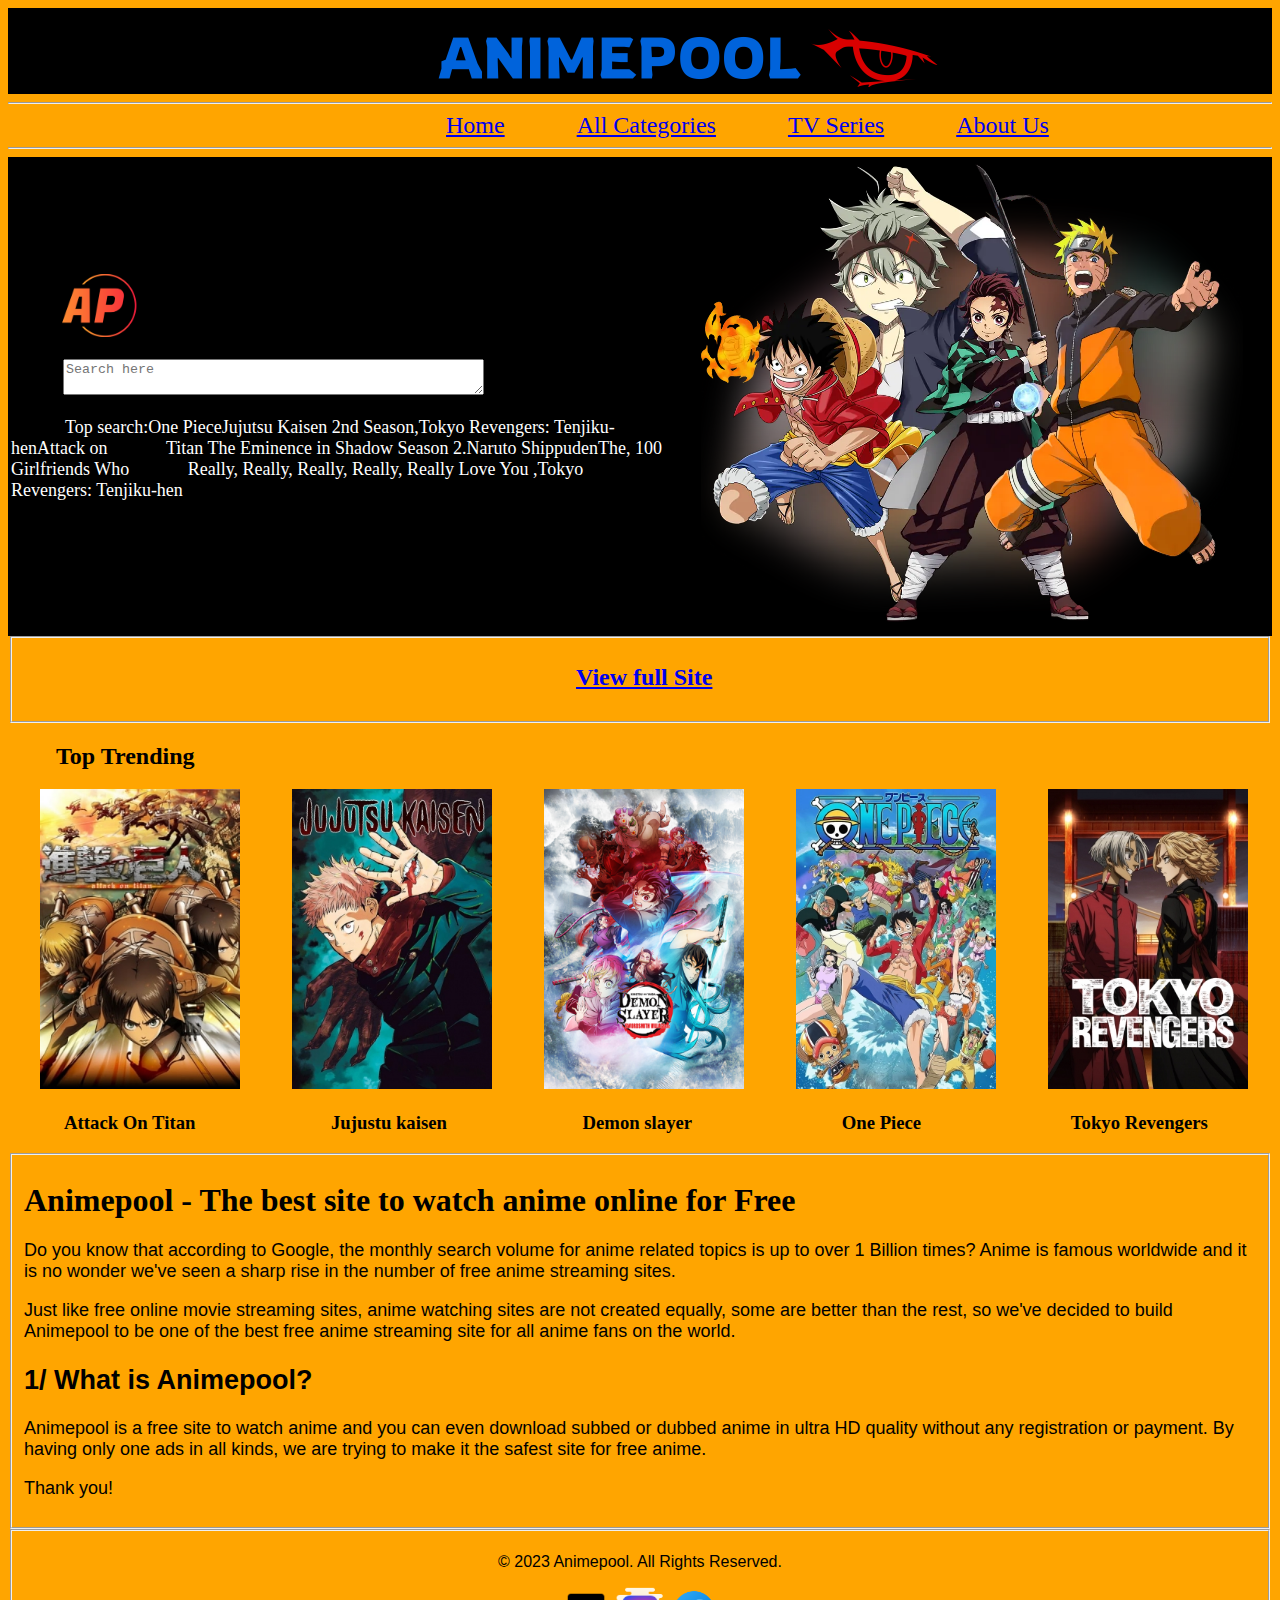
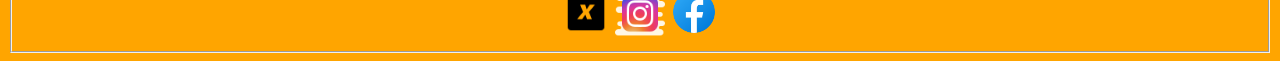
<file: Animepool/index.html>
<!DOCTYPE html>
<html lang="en">
<head>
    <meta charset="UTF-8">
    <meta name="viewport" content="width=device-width, initial-scale=1.0">
    <title>Animepool</title>
</head>
<body bgcolor="orange">
    <table bgcolor="black" width="100%" >
            <tr>
                <th align="center">
                    <br>
                    <div >&emsp;&emsp;&emsp;&emsp;&emsp;&emsp;<img src="images/animepool_logo.png" alt="logo" width="500" ></div>    
                </th>
            </tr>
    </table>
<hr>

    &emsp;&emsp;&emsp;&emsp;&emsp;&emsp;&emsp;&emsp;&emsp;&emsp;&emsp;&emsp;&emsp;&emsp;&emsp;&emsp;&emsp;&emsp;<font size="5" > &emsp;&emsp;&emsp;&emsp;&emsp;&emsp;<span><a href="index.html">Home</a>&emsp;&emsp;&emsp;<a href="allcategories.html">All Categories</a>&emsp;&emsp;&emsp;<a href="Tvseries.html">TV Series</a>&emsp;&emsp;&emsp;<a href="aboutus.html">About Us</a></span></font>     

<hr>
    
        <section>
            <feildset>
                <table bgcolor="black">
                    <tr>
                        <td valign="center">
                            <span>&emsp;&emsp;<img src="images/ap-high-resolution-logo-transparent.png" alt="Error showing image" width="100"></span><br>
                            &emsp;&emsp;&emsp;<br>&emsp;&emsp;&emsp;
                            <textarea size="5"  placeholder="Search here"id="search" name="searchitem" cols="50" rows="2"></textarea>
                            <div><font size="4" color="white"><p>&emsp;&emsp;&emsp;Top search:One PieceJujutsu Kaisen 2nd Season,Tokyo Revengers: Tenjiku-henAttack on &emsp;&emsp;&emsp;Titan The Eminence in Shadow Season 2.Naruto ShippudenThe, 100 Girlfriends Who &emsp;&emsp;&emsp;Really, Really, Really, Really, Really Love You ,Tokyo Revengers: Tenjiku-hen 
                            </p></font></div>
                        </td>
                        <td>
                            <img src="images/anw-min.webp" alt="anime picture" width="600" align="right">
                        </td>
                    </tr>
                </table>
            </feildset>
 
</section>
<fieldset>
   <font face="Times New Roman">
       <h2 >&emsp;&emsp;&emsp;&emsp;&emsp;&emsp;&emsp;&emsp;&emsp;&emsp;&emsp;&emsp;&emsp;&emsp;&emsp;&emsp;&emsp;&emsp;&emsp;&emsp;&emsp;&emsp;&emsp;<a href="homepage.html">View full Site</a></h2>

   </font>

</fieldset>

<section>
    <h2>&emsp;&emsp;Top Trending</h2>
  <span>
    &emsp;&emsp;<img src="images/toptrend1.jpg" width="200" height="300" title="Attack on titan"alt="Error showing image">
    &emsp;&emsp;&emsp;<img src="images/toptrend2.jpg" width="200" height="300"alt="Error showing image">
    &emsp;&emsp;&emsp;<img src="images/toptrend3.png" width="200" height="300"alt="Error showing image">
    &emsp;&emsp;&emsp;<img src="images/toptrend4.jpg" width="200" height="300"alt="Error showing image">
    &emsp;&emsp;&emsp;<img src="images/toptrend5.jpg" width="200" height="300"alt="Error showing image">
    <label><h3>&emsp;&emsp;&emsp;Attack On Titan &emsp;&emsp;&emsp;&emsp;&emsp;&emsp;&emsp;Jujustu kaisen &emsp;&emsp;&emsp;&emsp;&emsp;&emsp;&emsp;Demon slayer&emsp;&emsp;&emsp;&emsp;&emsp;&emsp;&emsp;&emsp;One Piece&emsp;&emsp;&emsp;&emsp;&emsp;&emsp;&emsp;&emsp;Tokyo Revengers</h3></label>
</span>
 
       
    </section>
   <fieldset>
    
    <div >
        <section>
        <h1 >Animepool - The best site to watch anime online for Free</h1>
        <font face="arial" size="4">

            <p>Do you know that according to Google, the monthly search volume for anime related topics is
                up to over 1 Billion times? Anime is famous worldwide and it is no wonder we've seen a sharp
                rise in the number of free anime streaming sites.</p>
                <p>Just like free online movie streaming sites, anime watching sites are not created equally,
                    some are better than the rest, so we've decided to build Animepool to be one of the best free
                    anime streaming site for all anime fans on the world.</p>
                    <h2>1/ What is Animepool?</h2>
                    <p>Animepool is a free site to watch anime and you can even download subbed or dubbed anime in
                        ultra HD quality without any registration or payment. By having only one ads in all kinds, we are
                        trying to make it the safest site for free anime.</p>
                        
                        <p>Thank you!</p>
                    </font>
    </div>
   </fieldset>
    </section>
</div>  
<footer>
    <fieldset>
        
        <div>
            <font face="arial" size="3">
            <p align="center">&copy; 2023 Animepool. All Rights Reserved.</p></font>    
            <div align="center">
                <a  href="https://twitter.com/Animepool" target="_blank" title="Follow us on Twitter"alt="Error showing image"><img src="images/twitter X.png" height="50" width="50"></a>
                <a href="https://www.instagram.com/animepool/" target="_blank" title="Follow us on Instagram"alt="Error showing image"><img src="images/instagram.png" width="50" height="50"></a>
                <a href="https://www.facebook.com/Animepool/" target="_blank" title="Follow us on Facebook"alt="Error showing image"><img src="images/facebook.png" width="50" height="50"></a>
            </div>
            
        </div>
    </fieldset>
</footer>
</body>
</html>
</file>
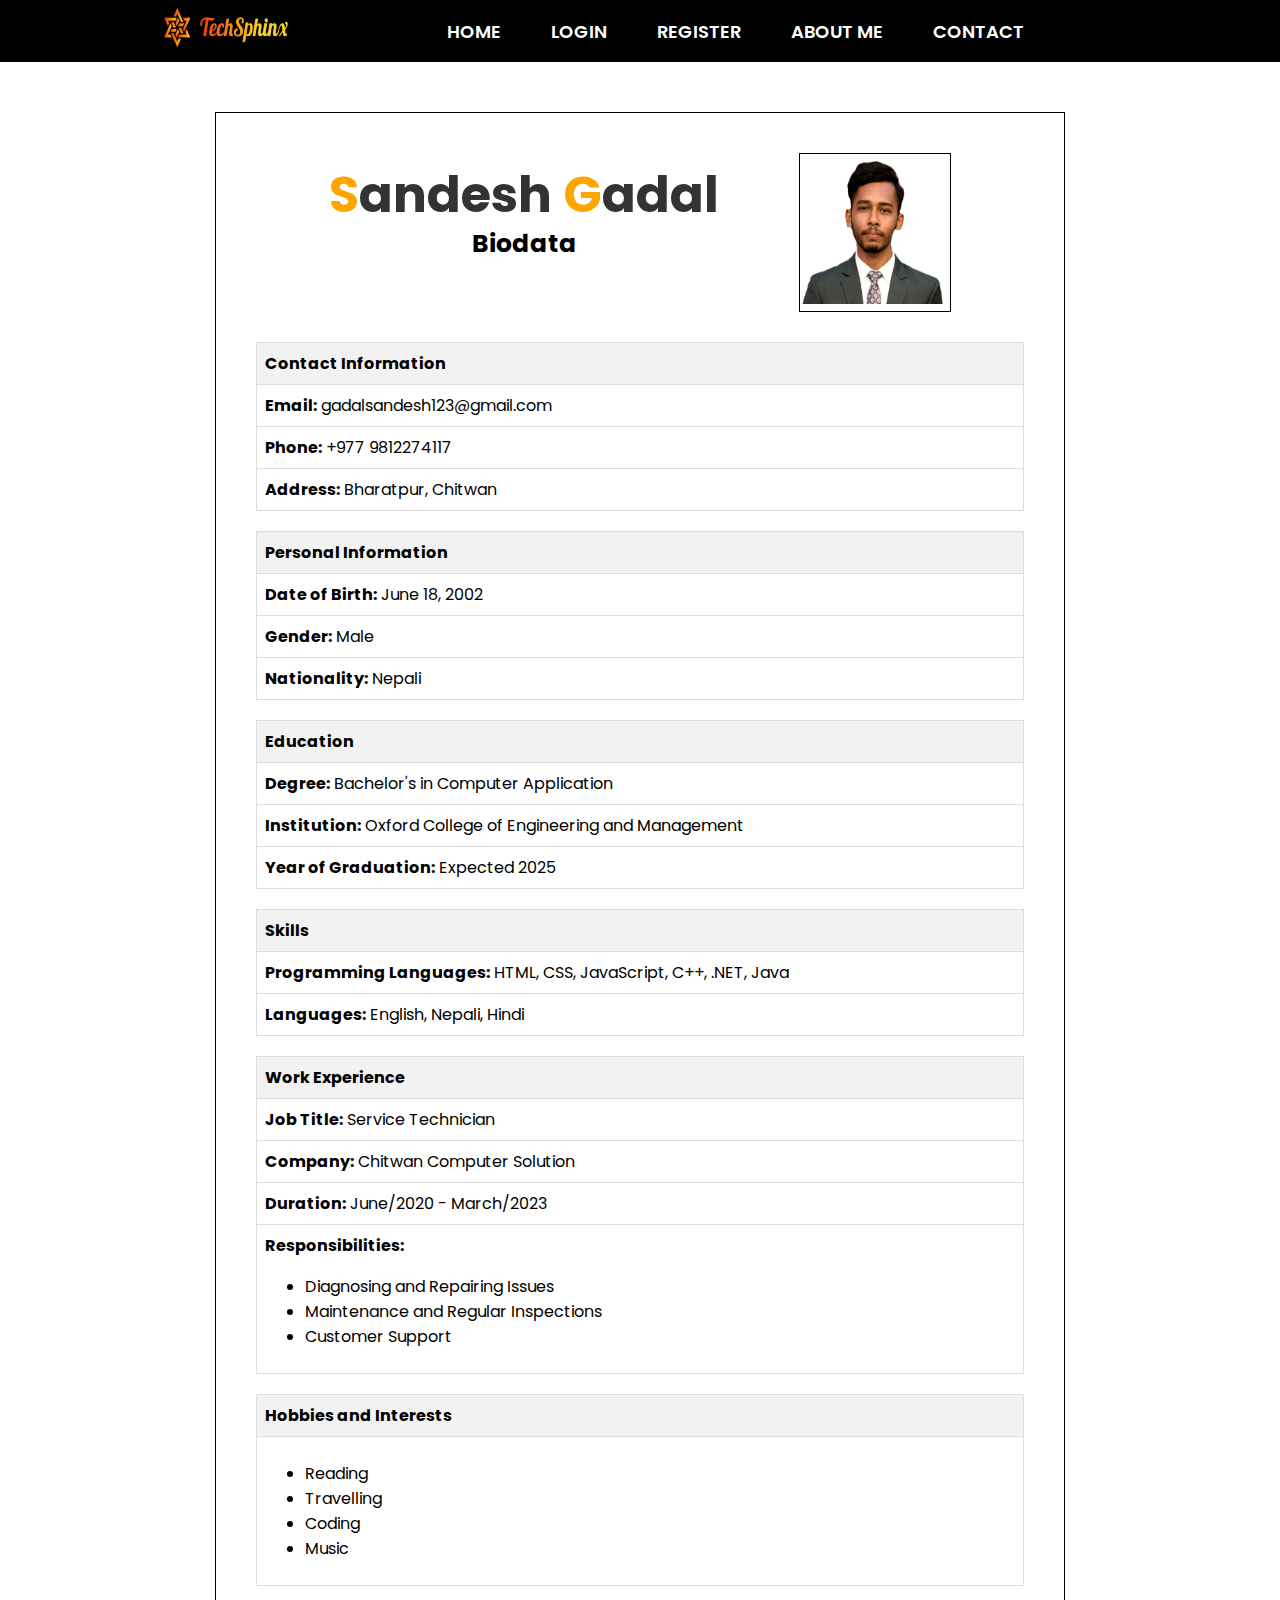
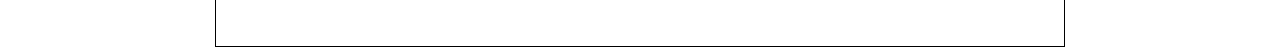
<file: Bio.Data/index.html>
<!DOCTYPE html>
<html lang="en">
  <head>
    <meta charset="UTF-8" />
    <meta name="viewport" content="width=device-width, initial-scale=1.0" />
    <title>Sandesh Gadal - Biodata</title>
    <!-- <link rel="stylesheet" href="styles.css" /> -->
    <style>
      @import url("https://fonts.googleapis.com/css2?family=Poppins:wght@300&display=swap");

      body {
        font-family: "Poppins", sans-serif;
        margin: 0px;
        text-align: center;
      }
      table {
        width: 100%;
        margin: 0 auto;
        border-collapse: collapse;
        margin-bottom: 20px;
      }
      th,
      td {
        border: 1px solid #ddd;
        padding: 8px;
        text-align: left;
      }
      th {
        background-color: #f2f2f2;
      }
      h1,
      h2 {
        color: #333;
        font-size: 50px;
      }
      p {
        font-weight: bold;
        font-size: 25px;
      }
      img {
        aspect-ratio: 1/1;
        width: 150px;
      }
      header {
        display: flex;
        justify-content: center;
        gap: 5rem;
        margin-bottom: 30px;
      }
      .name {
        line-height: 1rem;
      }
      span {
        color: orange;
      }
      .biodata {
        width: 60%;
        padding: 40px;
        margin: 0 auto;
        border: 1px solid black;
        min-width: 600px;
      }
      .pic {
        border: 0.5px solid black;
      }
      @media only screen and (max-width: 1062px) {
        h1 {
          display: flex;
          flex-wrap: wrap;
          justify-content: center;
          line-height: 2.5rem;
        }
        .name {
          line-height: 0rem;
        }
      }
      .navbar {
        display: flex;
        padding: 0px 50px;
        align-items: center;
        gap: 7rem;
        margin-bottom: 50px;
        background-color: black;
      }

      .logo {
        display: inline;
        align-items: center;
        margin-left: 100px;
      }

      .logo img {
        height: 50px;
        margin-right: 10px;
        margin-top: 5px;
      }

      .logo-name {
        color: white;
        font-size: 25px;
        font-weight: bolder;
      }

      .navbar ul {
        list-style-type: none;
        margin: 0;
        padding: 0;
        overflow: hidden;
      }

      .navbar li {
        float: left;
        font-size: 18px;
        font-weight: 600;
      }

      .navbar a {
        color: white;
        text-align: center;
        padding: 14px 25px;
        text-decoration: none;
      }

      .navbar a:hover {
        background-color: #ddd;
        color: black;
      }
    </style>
  </head>
  <body>
    <nav class="navbar">
      <div class="logo">
        <img src="logo.png" alt="Your Logo" />
      </div>
      <div class="menu-bar">
        <ul>
          <li><a href="#">HOME</a></li>
          <li><a href="#">LOGIN</a></li>
          <li><a href="#">REGISTER</a></li>
          <li><a href="#">ABOUT ME</a></li>
          <li><a href="#">CONTACT</a></li>
        </ul>
      </div>
    </nav>
    <div class="biodata">
      <header>
        <div class="name">
          <h1><span>S</span>andesh <span>G</span>adal</h1>
          <p>Biodata</p>
        </div>
        <div class="pic">
          <img src="png_pfp(sandesh).png" alt="Display Picture" />
        </div>
      </header>

      <table>
        <tr>
          <th>Contact Information</th>
        </tr>
        <tr>
          <td><strong>Email:</strong> gadalsandesh123@gmail.com</td>
        </tr>
        <tr>
          <td><strong>Phone:</strong> +977 9812274117</td>
        </tr>
        <tr>
          <td><strong>Address:</strong> Bharatpur, Chitwan</td>
        </tr>
      </table>

      <table>
        <tr>
          <th>Personal Information</th>
        </tr>
        <tr>
          <td><strong>Date of Birth:</strong> June 18, 2002</td>
        </tr>
        <tr>
          <td><strong>Gender:</strong> Male</td>
        </tr>
        <tr>
          <td><strong>Nationality:</strong> Nepali</td>
        </tr>
      </table>

      <table>
        <tr>
          <th>Education</th>
        </tr>
        <tr>
          <td><strong>Degree:</strong> Bachelor's in Computer Application</td>
        </tr>
        <tr>
          <td>
            <strong>Institution:</strong> Oxford College of Engineering and
            Management
          </td>
        </tr>
        <tr>
          <td><strong>Year of Graduation:</strong> Expected 2025</td>
        </tr>
      </table>

      <table>
        <tr>
          <th>Skills</th>
        </tr>
        <tr>
          <td>
            <strong>Programming Languages:</strong> HTML, CSS, JavaScript, C++,
            .NET, Java
          </td>
        </tr>
        <tr>
          <td><strong>Languages:</strong> English, Nepali, Hindi</td>
        </tr>
      </table>

      <table>
        <tr>
          <th>Work Experience</th>
        </tr>
        <tr>
          <td><strong>Job Title:</strong> Service Technician</td>
        </tr>
        <tr>
          <td><strong>Company:</strong> Chitwan Computer Solution</td>
        </tr>
        <tr>
          <td><strong>Duration:</strong> June/2020 - March/2023</td>
        </tr>
        <tr>
          <td>
            <strong>Responsibilities:</strong>
            <ul>
              <li>Diagnosing and Repairing Issues</li>
              <li>Maintenance and Regular Inspections</li>
              <li>Customer Support</li>
            </ul>
          </td>
        </tr>
      </table>

      <table>
        <tr>
          <th>Hobbies and Interests</th>
        </tr>
        <tr>
          <td>
            <ul>
              <li>Reading</li>
              <li>Travelling</li>
              <li>Coding</li>
              <li>Music</li>
            </ul>
          </td>
        </tr>
      </table>
    </div>
  </body>
</html>
</file>
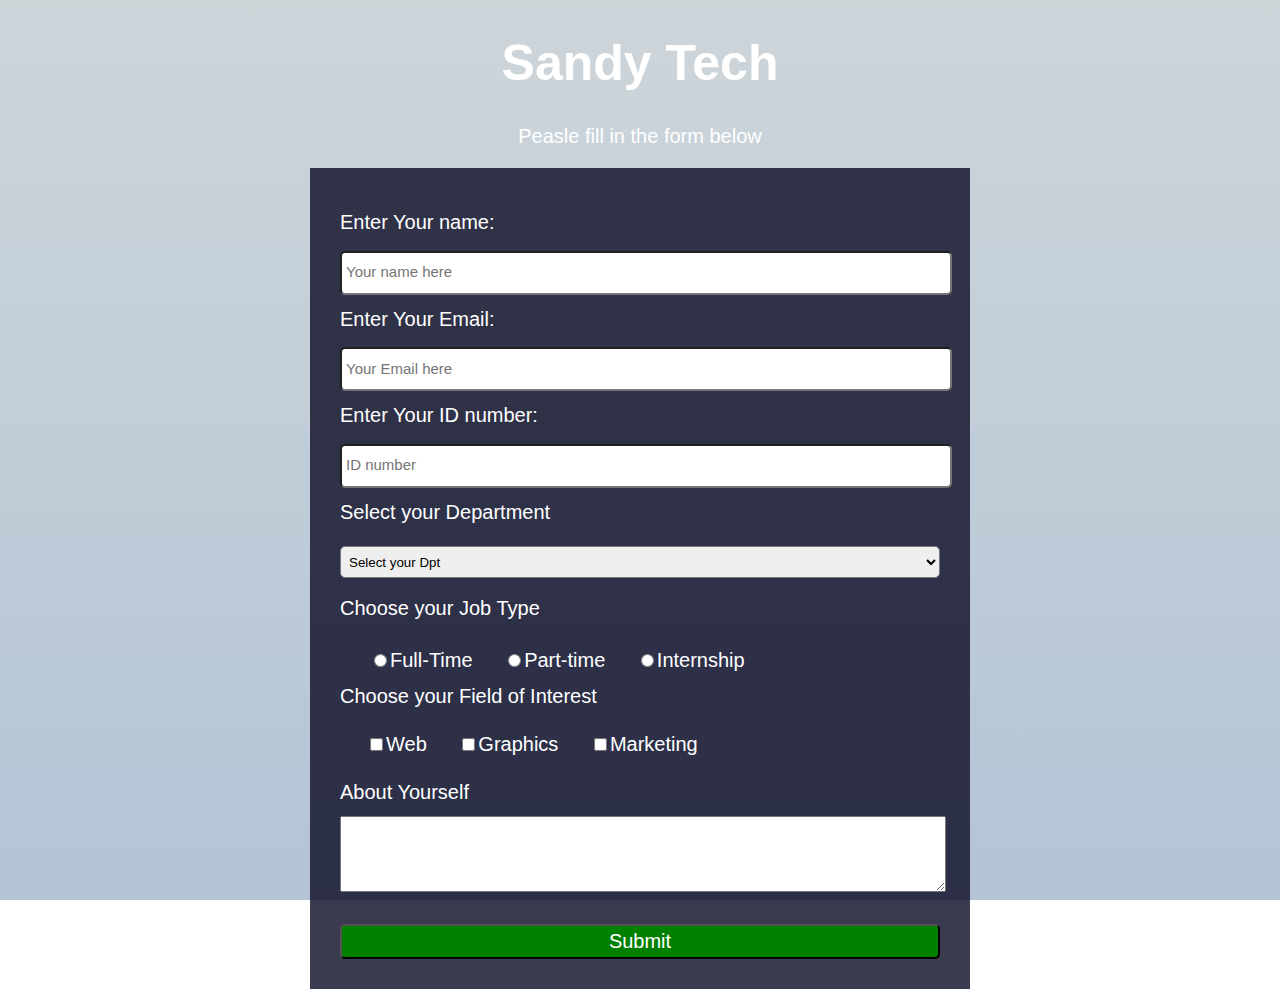
<file: Form/index.html>
<!DOCTYPE html>
<html lang="en">
  <head>
    <meta charset="UTF-8">
    <title>Feedback form</title>
      <link rel="stylesheet" href="styles.css">
    </head>
    <body>
      <header >
<h1 id="title">Sandy Tech</h1>
<p id="description"> Peasle fill in the form below </p>
</header>
<form id="survey-form">
 <label id="name-label">Enter Your name:</label> <input id="name" type="text" required placeholder="Your name here">
  <label id ="email-label">Enter Your Email:</label> <input id="email" type="email" required placeholder="Your Email here">
 <label id="number-label">Enter Your ID number:</label> <input id="number" type="number" min="4" max="8" placeholder="ID number">
 <label for="dropdown">Select your Department</label>
 <select id="dropdown">

   <option>Select your Dpt</option>
   <option>Graphics</option>
   <option>Web Development</option>
   <option>Marketing </option>
   </select>
   <label >Choose your Job Type </label>
    <div id="dropdown">
       <input  value="full-time"type="radio" name="jobtype">Full-Time
     <input value="Part-time" type="radio" name="jobtype">Part-time
     <input value="Internship"type="radio" name="jobtype">Internship
      </div>
      <label>Choose your Field of Interest</label>
       <div id="interest">
 <input type="checkbox" value="web">Web
        <input type ="checkbox" value="graphics">Graphics
        <input type="checkbox" value="marketing">Marketing
        
         </div>
        <label>About Yourself</label>
          <textarea id="bio"></textarea>
         <input  id="submit" type="submit" value="Submit">
  </form>
      </body>
  </html>
</file>
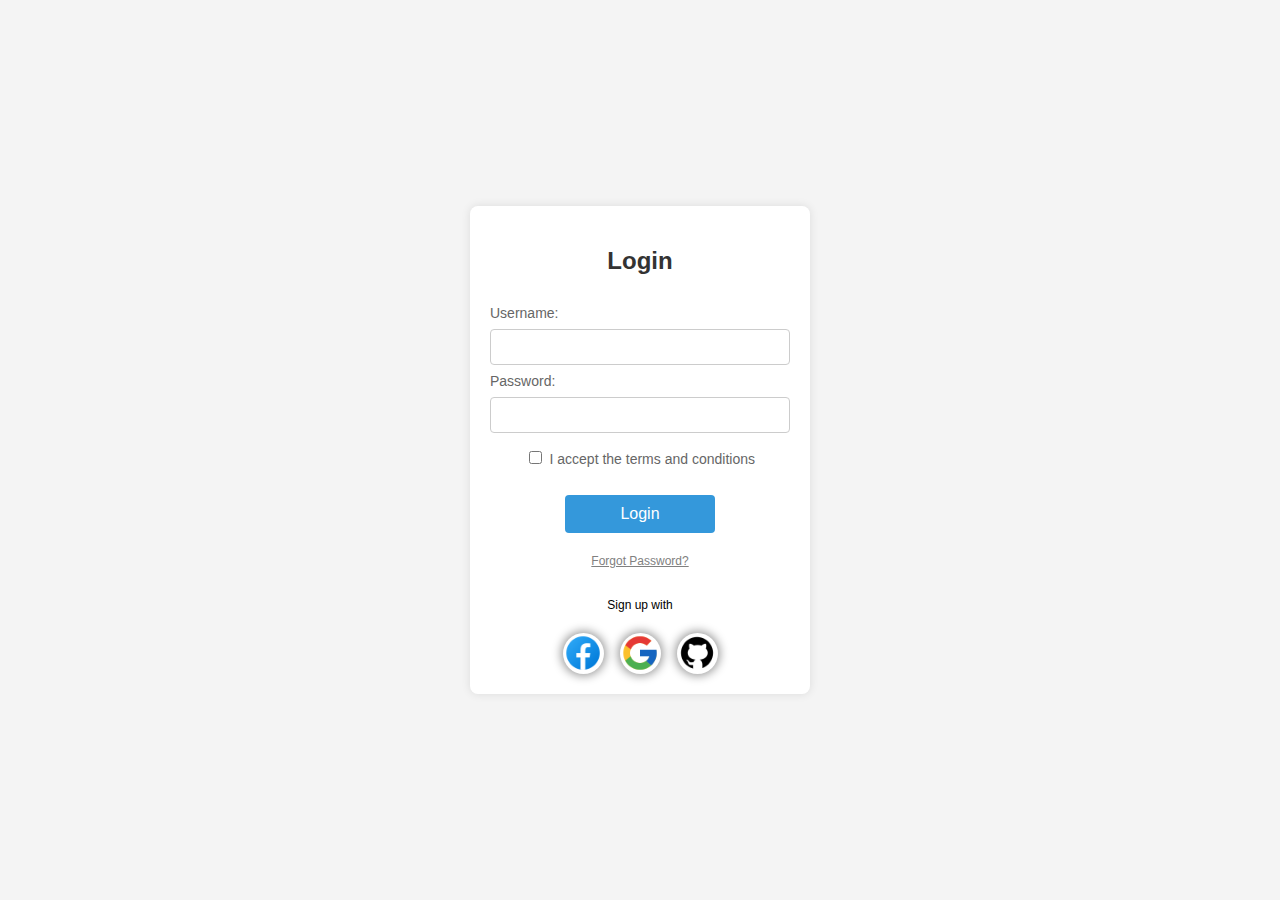
<file: login Page/index.html>
<!DOCTYPE html>
<html lang="en">
  <head>
    <meta charset="UTF-8" />
    <meta name="viewport" content="width=device-width, initial-scale=1.0" />
    <title>Login Form</title>
    <link rel="stylesheet" href="login.css" />
  </head>
  <body>
    <div class="login-container">
      <h2>Login</h2>
      <form class="login-form" action="#" method="post">
        <div class="Name">
          <label for="username">Username:</label>
          <input type="text" id="username" name="username1" required />
        </div>

        <div class="pwd">
          <label for="password">Password:</label>
          <input type="password" id="password" name="password1" required />
        </div>
        <div class="terms">
          <input type="checkbox" id="chkbox" name="acceptTerms" required />
          <label for="chkbox">I accept the terms and conditions</label>
        </div>
        <div class="btn">
          <button type="submit">Login</button>
        </div>
      </form>
      <p class="forgot-password"><a href="#">Forgot Password?</a></p>
      <p>Sign up with</p>
      <div class="signup-option">
        <a href="#"><img src="./images/icons8-facebook-48.png" /></a>
        <a href="#"><img src="./images/icons8-google-48.png" /></a>
        <a href="#"><img src="./images/icons8-github-48.png" /></a>
      </div>
    </div>
  </body>
</html>
</file>
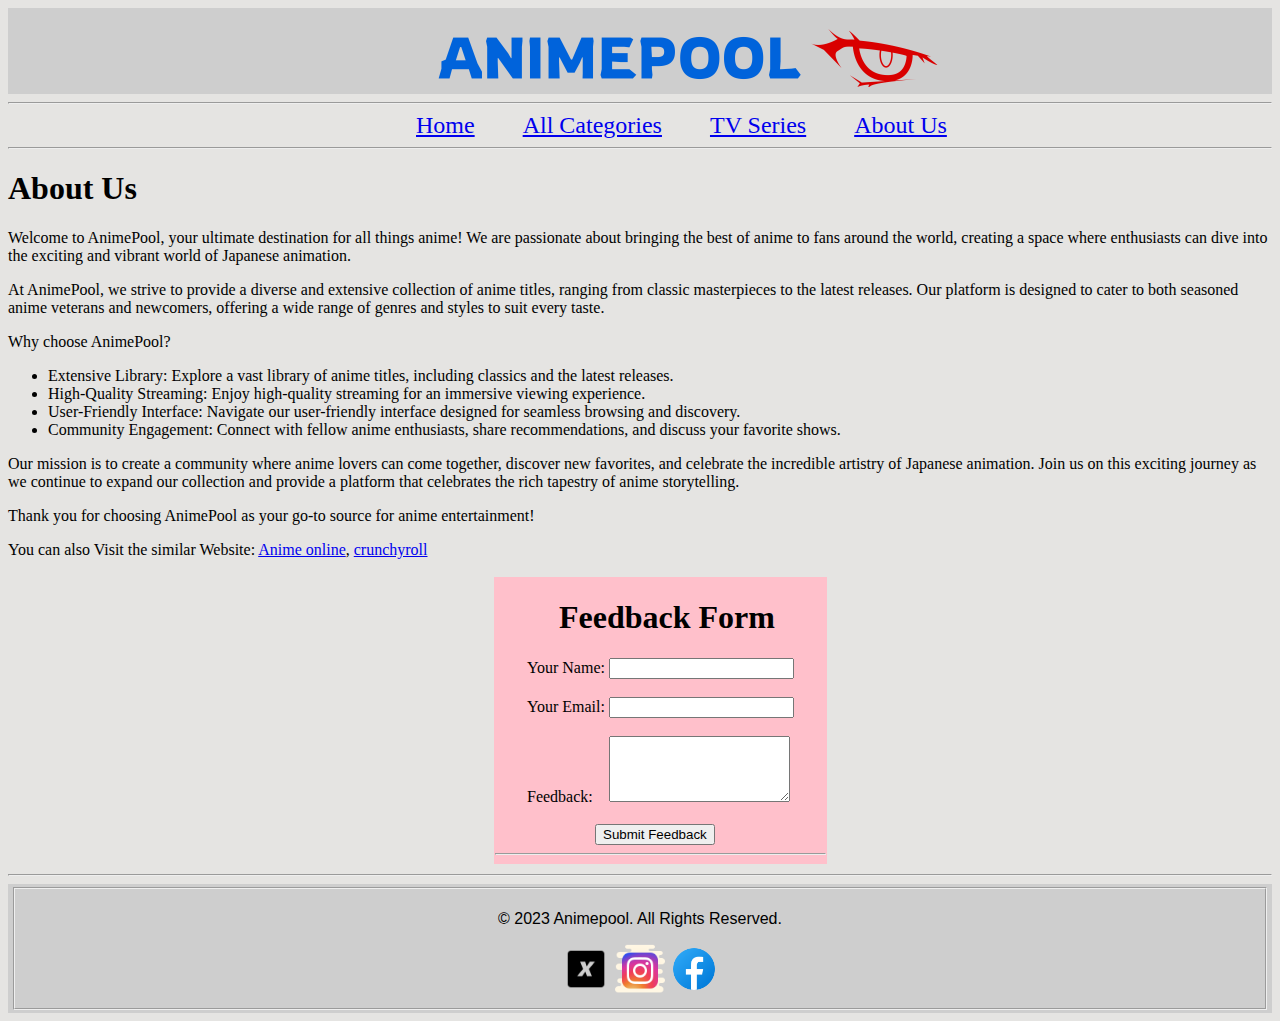
<file: Animepool/aboutus.html>
<!DOCTYPE html>
<html lang="en">
<head>
    <meta charset="UTF-8">
    <meta name="viewport" content="width=device-width, initial-scale=1.0">
    <title>About Us</title>
</head>
<body bgcolor="#E5E4E2">
    <header>
        <table bgcolor="#CECECE" width="100%" >
            <tr>
                <th align="center">
                    <br>
                    <div >&emsp;&emsp;&emsp;&emsp;&emsp;&emsp;<img src="images/animepool_logo.png" alt="logo" width="500" ></div>
                    
                </th>
            </tr>
        
    </table>
<hr>

</header>
<span text-align="center">
&emsp;&emsp;&emsp;&emsp;&emsp;&emsp;<font size="5" ><span>&emsp;&emsp;&emsp;&emsp;&emsp;&emsp;&emsp;&emsp;&emsp;&emsp;&emsp;&emsp;&emsp;<a href="index.html">Home</a>&emsp;&emsp;<a href="allcategories.html">All Categories</a>&emsp;&emsp;<a href="Tvseries.html">TV Series</a>&emsp;&emsp;<a href="aboutus.html">About Us</a></span></font>    
<hr>
<section>
    <h1>About Us</h1>
        <p>Welcome to AnimePool, your ultimate destination for all things anime! We are passionate about bringing the best of anime to fans around the world, creating a space where enthusiasts can dive into the exciting and vibrant world of Japanese animation.</p>

        <p>At AnimePool, we strive to provide a diverse and extensive collection of anime titles, ranging from classic masterpieces to the latest releases. Our platform is designed to cater to both seasoned anime veterans and newcomers, offering a wide range of genres and styles to suit every taste.</p>

        <p>Why choose AnimePool?</p>
        <ul>
            <li>Extensive Library: Explore a vast library of anime titles, including classics and the latest releases.</li>
            <li>High-Quality Streaming: Enjoy high-quality streaming for an immersive viewing experience.</li>
            <li>User-Friendly Interface: Navigate our user-friendly interface designed for seamless browsing and discovery.</li>
            <li>Community Engagement: Connect with fellow anime enthusiasts, share recommendations, and discuss your favorite shows.</li>
        </ul>

        <p>Our mission is to create a community where anime lovers can come together, discover new favorites, and celebrate the incredible artistry of Japanese animation. Join us on this exciting journey as we continue to expand our collection and provide a platform that celebrates the rich tapestry of anime storytelling.</p>

        <p>Thank you for choosing AnimePool as your go-to source for anime entertainment!</p>
        <p>You can also Visit the similar Website:
            <a href="https://www.anime-planet.com/anime/watch-online/">Anime online</a>,
        <a href="https://www.crunchyroll.com/">crunchyroll</a></p>
    </div>
</section>
<section>
   <table>
    <tr>
        <td>&emsp;&emsp;&emsp;&emsp;&emsp;&emsp;&emsp;&emsp;&emsp;&emsp;&emsp;&emsp;&emsp;&emsp;&emsp;&emsp;&emsp;&emsp;&emsp;&emsp;&emsp;&emsp;&emsp;&emsp;&emsp;&emsp;&emsp;&emsp;&emsp;&emsp;</td>
        <td bgcolor="pink">
            <div >
                <h1>&emsp;&emsp;Feedback Form</h1>
                <form >
                    <label for="name" text-align="">&emsp;&emsp;Your Name:</label>
                    <input type="text" id="name" name="name" required>&emsp;&emsp;<br/><br>
        
                    <label for="email">&emsp;&emsp;Your Email:</label>
                    <input type="email" id="email" name="email" required>&emsp;&emsp;<br/><br>
        
                    <label for="feedback">&emsp;&emsp;Feedback:&nbsp;&nbsp;&nbsp;</label>
                    <textarea id="feedback" name="feedback" rows="4" required>&emsp;&emsp;</textarea><br/><br/>
        
                    &emsp;&emsp;&emsp;  &emsp;&emsp;&emsp;<button type="submit">Submit Feedback</button>
                    <hr>
                
                </form>
            </div>
        </td>
        <td></td>
    </tr>
   </table>
   <hr>
</section>
<section>
    <table width="100%" bgcolor="#CECECE">
        <tr>
            <td>
                <footer>
                    <fieldset>
                        <div>
                            <font face="arial" size="3">
                            <p align="center">&copy; 2023 Animepool. All Rights Reserved.</p></font>    
                            <div align="center">
                                <a  href="https://twitter.com/Animepool" target="_blank" title="Follow us on Twitter"><img src="images/twitter X.png" height="50" width="50"></a>
                                <a href="https://www.instagram.com/animepool/" target="_blank" title="Follow us on Instagram"><img src="images/instagram.png" width="50" height="50"></a>
                                <a href="https://www.facebook.com/Animepool/" target="_blank" title="Follow us on Facebook"><img src="images/facebook.png" width="50" height="50"></a>
                            </div>
                            
                        </div>
                    </fieldset>
                </footer>
            </body>
            </td>
        </tr>
        </table> 
</section>

</html>
</file>
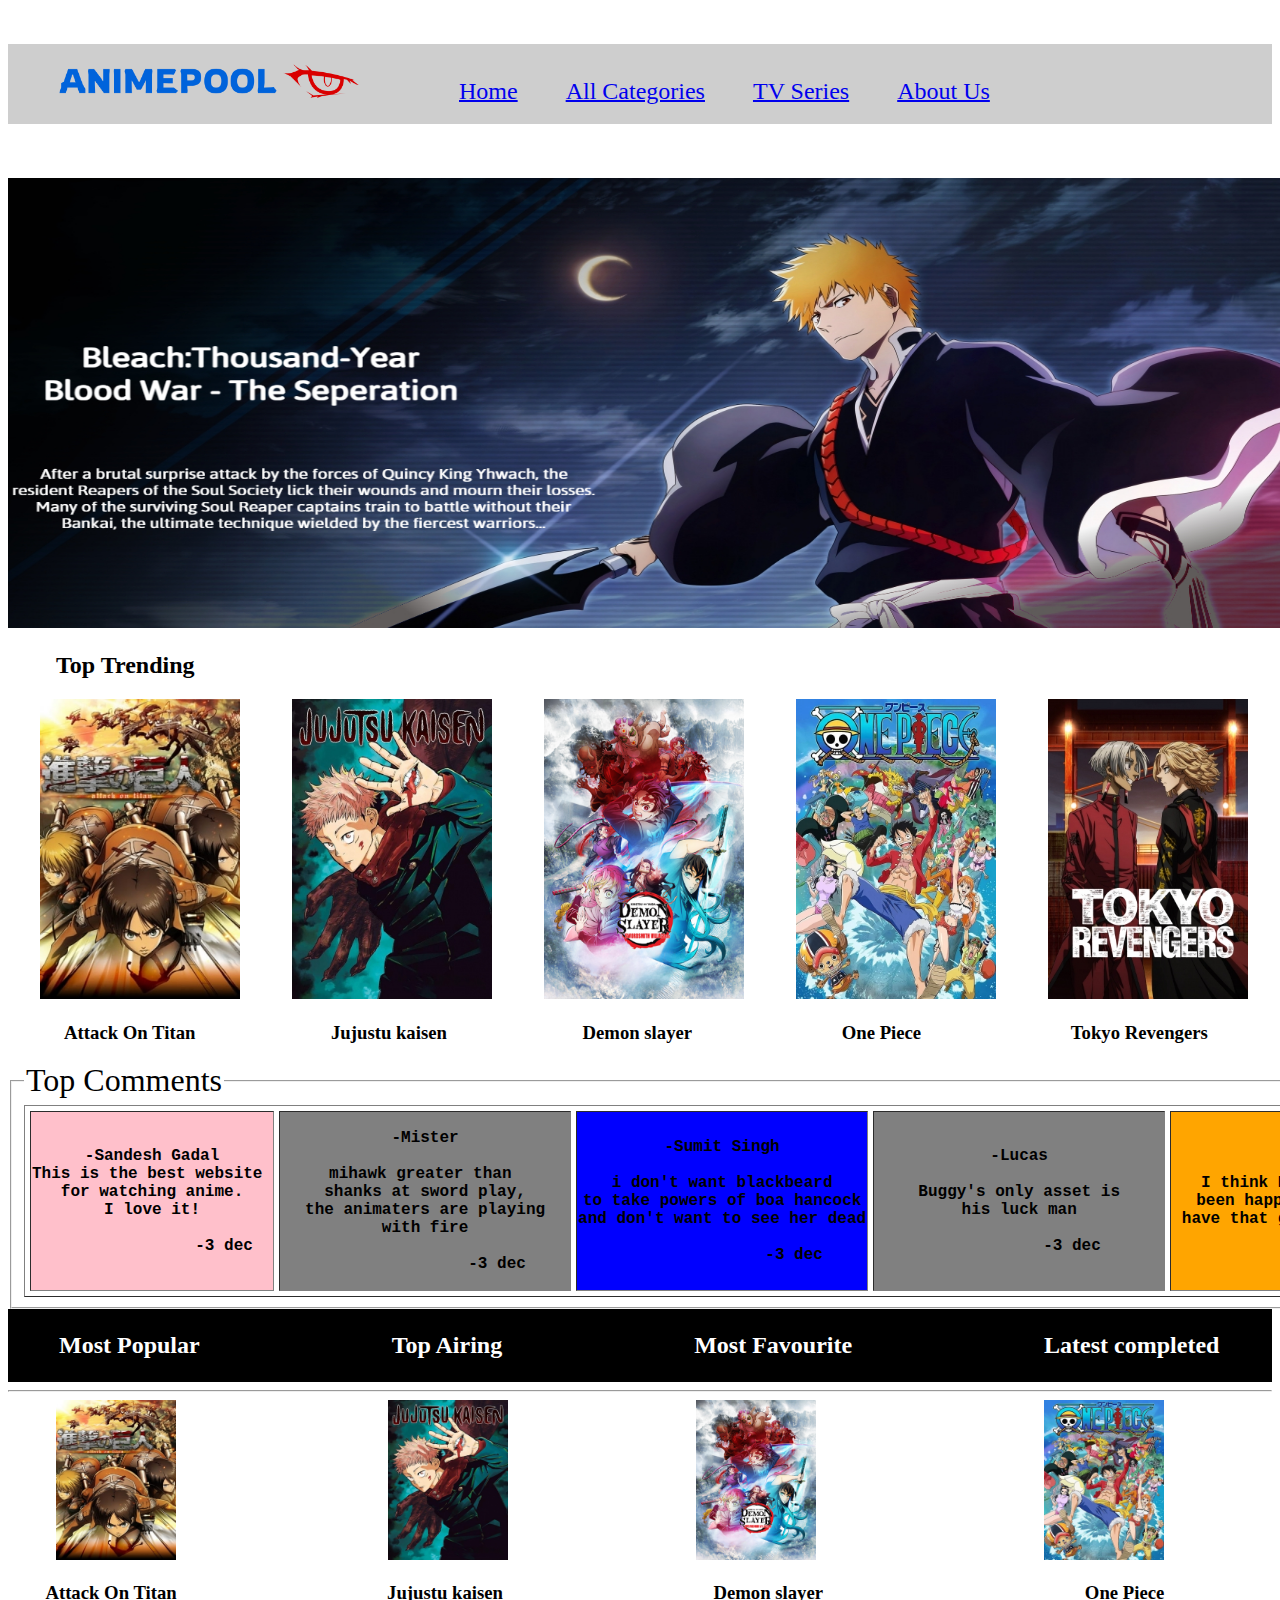
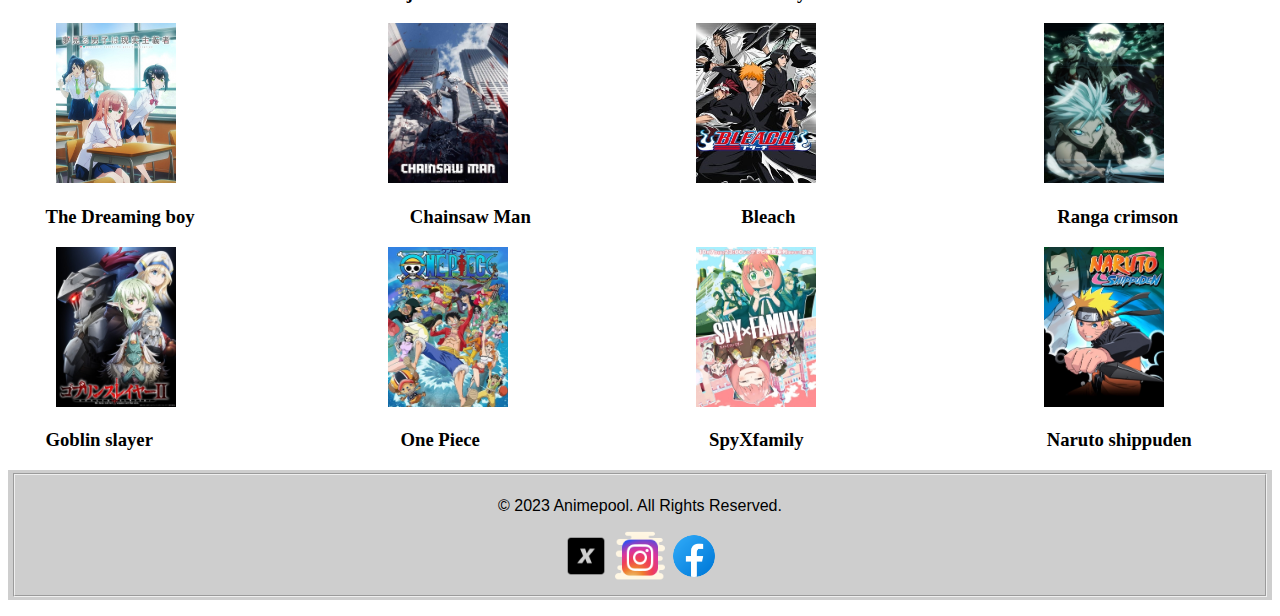
<file: Animepool/allcategories.html>
<!DOCTYPE html>
<html lang="en">
<head>
    <meta charset="UTF-8">
    <meta name="viewport" content="width=device-width, initial-scale=1.0">
    <title>All categories</title>
</head>
<br><br/>
<header >
  <table bgcolor="#CECECE" valign="center" width="100%" height="80px">
    <tr>
      <td>
        <span>&emsp;&emsp;&emsp;<img src="images/animepool_logo.png" alt="logo" width="300"></span>
        &emsp;&emsp;&emsp;&emsp;&emsp;&emsp;<font size="5" ><span><a href="index.html">Home</a>&emsp;&emsp;<a href=".html">All Categories</a>&emsp;&emsp;<a href="Tvseries.html">TV Series</a>&emsp;&emsp;<a href="aboutus.html">About Us</a></span></font>
      </td>
    </tr>
  </table>
</header>
<br><br>
<section>
    <span>
        &emsp;&nbsp;&nbsp;<img src="images/slideimg4.jpg" alt="Error showing image" width="1300" height="450">    
    </span>
    <section>
      <h2>&emsp;&emsp;Top Trending</h2>
    <span>
      &emsp;&emsp;<img src="images/toptrend1.jpg" width="200" height="300" title="Attack on titan"alt="Error showing image">
      &emsp;&emsp;&emsp;<img src="images/toptrend2.jpg" width="200" height="300"alt="Error showing image">
      &emsp;&emsp;&emsp;<img src="images/toptrend3.png" width="200" height="300"alt="Error showing image">
      &emsp;&emsp;&emsp;<img src="images/toptrend4.jpg" width="200" height="300"alt="Error showing image">
      &emsp;&emsp;&emsp;<img src="images/toptrend5.jpg" width="200" height="300"alt="Error showing image">
      <label><h3>&emsp;&emsp;&emsp;Attack On Titan &emsp;&emsp;&emsp;&emsp;&emsp;&emsp;&emsp;Jujustu kaisen &emsp;&emsp;&emsp;&emsp;&emsp;&emsp;&emsp;Demon slayer&emsp;&emsp;&emsp;&emsp;&emsp;&emsp;&emsp;&emsp;One Piece&emsp;&emsp;&emsp;&emsp;&emsp;&emsp;&emsp;&emsp;Tokyo Revengers</h3></label>
  </span>
   
         
      </section>
      <fieldset>
<legend><font size="6">Top Comments</font></legend>
        <table cellspacing="5"border="1px" color="black">
          <tr>
            <th bgcolor="pink"><font size="4"><pre>-Sandesh Gadal
This is the best website 
for watching anime.
I love it!
                
                -3 dec </pre>
            </font>
            </th>
<th bgcolor="grey"><font size="4"><pre>-Mister

mihawk greater than 
shanks at sword play,
the animaters are playing
with fire
                              
                -3 dec </pre>
                          </font>
                          </th>            
<th bgcolor="blue"><font size="4"><pre>-Sumit Singh

i don't want blackbeard
to take powers of boa hancock
and don't want to see her dead
                              
                -3 dec </pre>
                          </font>
                          </th>            
<th bgcolor="grey"><font size="4"><pre>-Lucas

Buggy's only asset is
his luck man
                              
            -3 dec </pre>
                          </font>
                          </th>            
<th bgcolor="orange"><font size="4"><pre>-Billy

I think Buggy would have
been happier if he didn't
have that good luck early on
                              
                -3 dec </pre>
                          </font>
                          </th>            
          </tr>
        </table>
      </fieldset>
        
       
   
    
    <body >
    </section>
    <section>
       <table bgcolor="black" width="100%">
        <tr>
          <td>
            <font color="white">
              <h2>&emsp;&emsp;Most Popular&emsp;&emsp;&emsp;&emsp;&emsp;&emsp;&emsp;&emsp;Top Airing&emsp;&emsp;&emsp;&emsp;&emsp;&emsp;&emsp;&emsp;Most Favourite&emsp;&emsp;&emsp;&emsp;&emsp;&emsp;&emsp;&emsp;Latest completed</h2>

            </font>
          </td>
        </tr>

       </table>
      <hr>
      <span>
      
        &emsp;&emsp;&emsp;<img src="images/toptrend1.jpg" width="120" height="160" alt="Error showing image">
        &emsp;&emsp;&emsp;&emsp;&emsp;&emsp;&emsp;&emsp;&emsp;&emsp;&emsp;&emsp;&emsp;<img src="images/toptrend2.jpg" width="120" height="160" alt="Error showing image">
        &emsp;&emsp;&emsp;&emsp;&emsp;&emsp;&emsp;&emsp;&emsp;&emsp;&emsp;&nbsp;&nbsp;<img src="images/toptrend3.png" width="120" height="160" alt="Error showing image">
        &emsp;&emsp;&emsp;&emsp;&emsp;&emsp;&emsp;&emsp;&emsp;&emsp;&emsp;&emsp;&emsp;&emsp;<img src="images/toptrend4.jpg" width="120" height="160"alt="Error showing image" >
        <label><h3>&emsp;&emsp;Attack On Titan &emsp;&emsp;&emsp;&emsp;&emsp;&emsp;&emsp;&emsp;&emsp;&emsp;&emsp;Jujustu kaisen &emsp;&emsp;&emsp;&emsp;&emsp;&emsp;&emsp;&emsp;&emsp;&emsp;&emsp;Demon slayer&emsp;&emsp;&emsp;&emsp;&emsp;&emsp;&emsp;&emsp;&emsp;&emsp;&emsp;&emsp;&emsp;&emsp;One Piece</h3></label>
      </span>
      <span>
      
        &emsp;&emsp;&emsp;<img src="images/the dreaming boy.jpg" width="120" height="160" alt="Error showing image">
        &emsp;&emsp;&emsp;&emsp;&emsp;&emsp;&emsp;&emsp;&emsp;&emsp;&emsp;&emsp;&emsp;<img src="images/chainsaw man.jpg" width="120" height="160"alt="Error showing image" >
        &emsp;&emsp;&emsp;&emsp;&emsp;&emsp;&emsp;&emsp;&emsp;&emsp;&emsp;&nbsp;&nbsp;<img src="images/bleach.jpg" width="120" height="160" alt="Error showing image">
        &emsp;&emsp;&emsp;&emsp;&emsp;&emsp;&emsp;&emsp;&emsp;&emsp;&emsp;&emsp;&emsp;&emsp;<img src="images/ragna crimson.jpg" width="120" height="160"alt="Error showing image" >
        <label><h3>&emsp;&emsp;The Dreaming boy &emsp;&emsp;&emsp;&emsp;&emsp;&emsp;&emsp;&emsp;&emsp;&emsp;&emsp; Chainsaw Man &emsp;&emsp;&emsp;&emsp;&emsp;&emsp;&emsp;&emsp;&emsp;&emsp;&emsp;Bleach&emsp;&emsp;&emsp;&emsp;&emsp;&emsp;&emsp;&emsp;&emsp;&emsp;&emsp;&emsp;&emsp;&emsp;Ranga crimson</h3></label>
      </span>
      <span>
      
        &emsp;&emsp;&emsp;<img src="images/goblin slayer.jpg" width="120" height="160"alt="Error showing image" >
        &emsp;&emsp;&emsp;&emsp;&emsp;&emsp;&emsp;&emsp;&emsp;&emsp;&emsp;&emsp;&emsp;<img src="images/onepeice.jpg" width="120" height="160"alt="Error showing image" >
        &emsp;&emsp;&emsp;&emsp;&emsp;&emsp;&emsp;&emsp;&emsp;&emsp;&emsp;&nbsp;&nbsp;<img src="images/spyxfamily.jpg" width="120" height="160"alt="Error showing image" >
        &emsp;&emsp;&emsp;&emsp;&emsp;&emsp;&emsp;&emsp;&emsp;&emsp;&emsp;&emsp;&emsp;&emsp;<img src="images/naruto shippuden.jpg" width="120" height="160" alt="Error showing image">
        <label><h3>&emsp;&emsp;Goblin slayer &emsp;&emsp;&emsp;&emsp;&emsp;&emsp;&emsp;&emsp;&emsp;&emsp;&emsp;&emsp;&emsp;One Piece &emsp;&emsp;&emsp;&emsp;&emsp;&emsp;&emsp;&emsp;&emsp;&emsp;&emsp;&emsp;SpyXfamily&emsp;&emsp;&emsp;&emsp;&emsp;&emsp;&emsp;&emsp;&emsp;&emsp;&emsp;&emsp;&emsp;Naruto shippuden</h3></label>
      </span>       
      <section>
        <table width="100%" bgcolor="#CECECE">
            <tr>
                <td>
                    <footer>
                        <fieldset>
                            <div>
                                <font face="arial" size="3">
                                <p align="center">&copy; 2023 Animepool. All Rights Reserved.</p></font>    
                                <div align="center">
                                    <a  href="https://twitter.com/Animepool" target="_blank" title="Follow us on Twitter"><img src="images/twitter X.png" height="50" width="50"></a>
                                    <a href="https://www.instagram.com/animepool/" target="_blank" title="Follow us on Instagram"><img src="images/instagram.png" width="50" height="50"></a>
                                    <a href="https://www.facebook.com/Animepool/" target="_blank" title="Follow us on Facebook"><img src="images/facebook.png" width="50" height="50"></a>
                                </div>
                                
                            </div>
                        </fieldset>
                    </footer>
                </body>
                </td>
            </tr>
            </table> 
    </section>
    </body>
    </html>
</file>
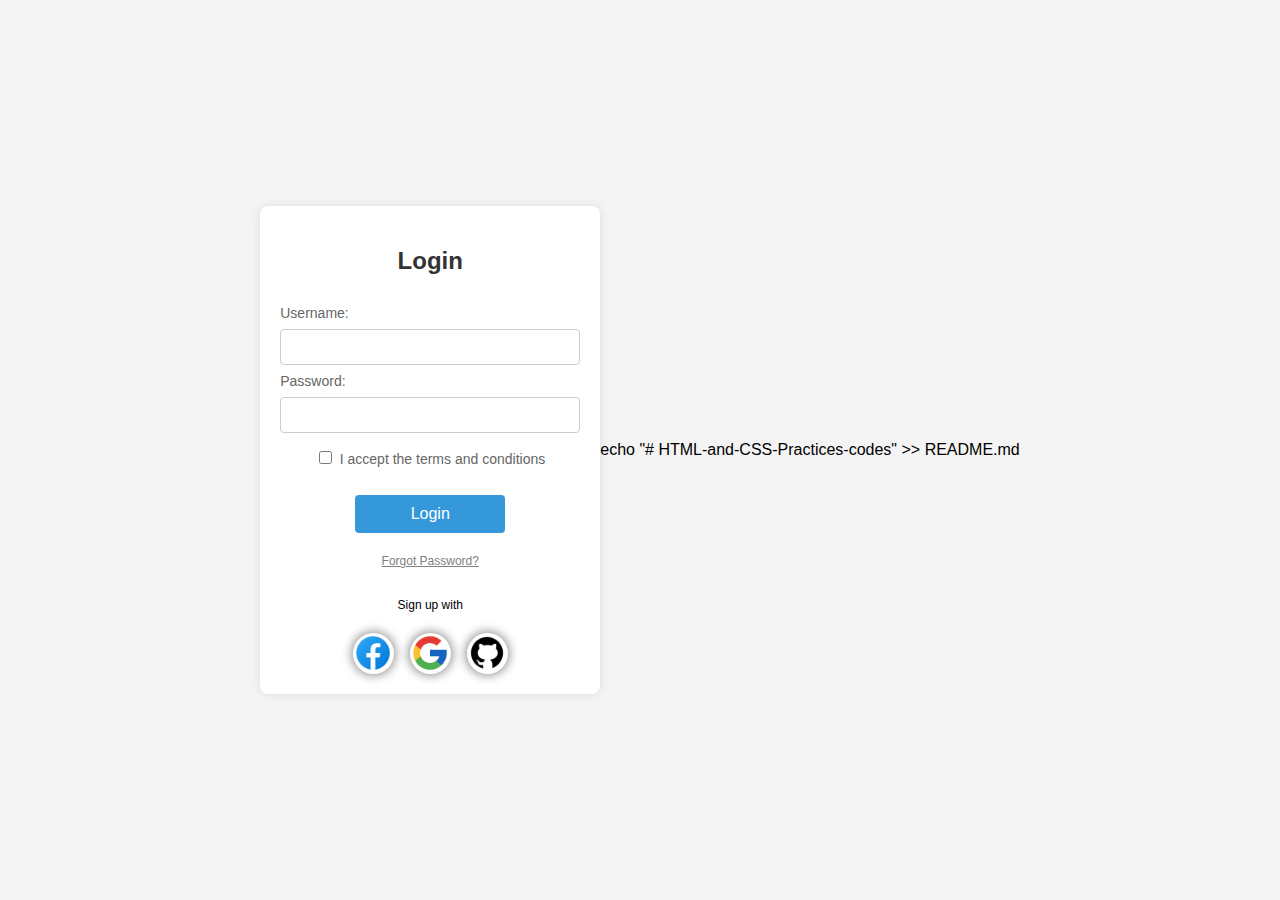
<file: login Page/login.html>
<!DOCTYPE html>
<html lang="en">
  <head>
    <meta charset="UTF-8" />
    <meta name="viewport" content="width=device-width, initial-scale=1.0" />
    <title>Login Form</title>
    <link rel="stylesheet" href="login.css" />
  </head>
  <body>
    <div class="login-container">
      <h2>Login</h2>
      <form class="login-form" action="#" method="post">
        <div class="Name">
          <label for="username">Username:</label>
          <input type="text" id="username" name="username1" required />
        </div>

        <div class="pwd">
          <label for="password">Password:</label>
          <input type="password" id="password" name="password1" required />
        </div>
        <div class="terms">
          <input type="checkbox" id="chkbox" name="acceptTerms" required />
          <label for="chkbox">I accept the terms and conditions</label>
        </div>
        <div class="btn">
          <button type="submit">Login</button>
        </div>
      </form>
      <p class="forgot-password"><a href="#">Forgot Password?</a></p>
      <p>Sign up with</p>
      <div class="signup-option">
        <a href="#"><img src="./images/icons8-facebook-48.png" /></a>
        <a href="#"><img src="./images/icons8-google-48.png" /></a>
        <a href="#"><img src="./images/icons8-github-48.png" /></a>
      </div>
    </div>
  </body>
</html>

echo "# HTML-and-CSS-Practices-codes" >> README.md
</file>
<file: Form/styles.css>
header{
    text-align:center;
  }
  body{
    background-image:linear-gradient(180deg , #BCC6CCbb,#98AFC7bb),url(https://cdn.freecodecamp.org/testable-projects-fcc/images/survey-form-background.jpeg);
    font-family:Poppins, sans-serif; 
   background-repeat: no-repeat;
    background-attachment: fixed;
   
  }
  header{
    color:white;
    font-size:20px;
  }
  h1{
    font-size:50px;
  }
  #survey-form{
    background-color:#0a0a23cc;
    color:white;
    max-width:600px;
    min-width:300px;
    width:90vw;
    line-height:3rem;
    font-size:20px;
    padding:30px;
    margin:auto;
  }
  label{
    display:block;
  }
  #submit{
    display:block;
    margin:auto;
    margin-top:10px;
    width:100%;
    background-color:green;
    color:white;
    font-size:20px;
  
    height:2.2rem;
    border-radius:5px;
    
  }
  #name,#email,#number,#dropdown{
    height:2rem;
    width:100%;
    border-radius:5px;
    padding:4px;
  }
  #bio{
    height:70px;
    width:100%;
    margin-bottom:5px
  }
  #dropdown input,#interest input{
    margin-left:30px
  }
  ::placeholder{
    font-size:15px;
  }
</file>
<file: login Page/login.css>
body {
    font-family: 'Poppins', sans-serif;
    background-color: #f4f4f4;
    margin: 0;
    display: flex;
    align-items: center;
    justify-content: center;
    height: 100vh;
}

.login-container {
    background-color: #fff;
    border-radius: 8px;
    box-shadow: 0 0 10px rgba(0, 0, 0, 0.1);
    padding: 20px;
    width: 40%;
    line-height: 2rem;
    max-width: 300px;
    
}

.login-container h2 {
    color: #333;
    text-align: center;
}

.login-form {
  
    gap: 10px;
    margin-top: 20px;
}

.login-form label {
    font-size: 14px;
    color: #666;
}
p{
    text-align: center;
    font-size: 12px;
}
.login-form input[type="text"],[type="password"] {
    width: 100%;
    padding: 8px;
    box-sizing: border-box;
    border: 1px solid #ccc;
    border-radius: 4px;
    font-size: 16px;
}


.login-form button {
    background-color: #3498db;
    color: #fff;
    padding: 10px;
    border: none;
    border-radius: 4px;
    cursor: pointer;
    font-size: 16px;
    width:150px;
    margin-top:20px;
 
    
}

.login-form button:hover {
    background-color: #2d78a9;
    
}
.btn{
    text-align: center;
}
.terms {
    margin-top:10px;
   text-align: center;
}

.forgot-password  a{  
    color: grey;
    text-align: center;
}
.signup-option{
    display: flex;
    flex-direction: row;
    align-items: center;
    justify-content: center;
    gap:1rem;
   
}
.signup-option a img {
    width:40px;
    height:40px;
    aspect-ratio: 1/1;
}
.signup-option a{
    width:41px;
    height:41px;
    border-radius:50%;
    box-shadow: 0px 0px 10px 2px rgba(0,0,0,.4);
   
}
</file>
